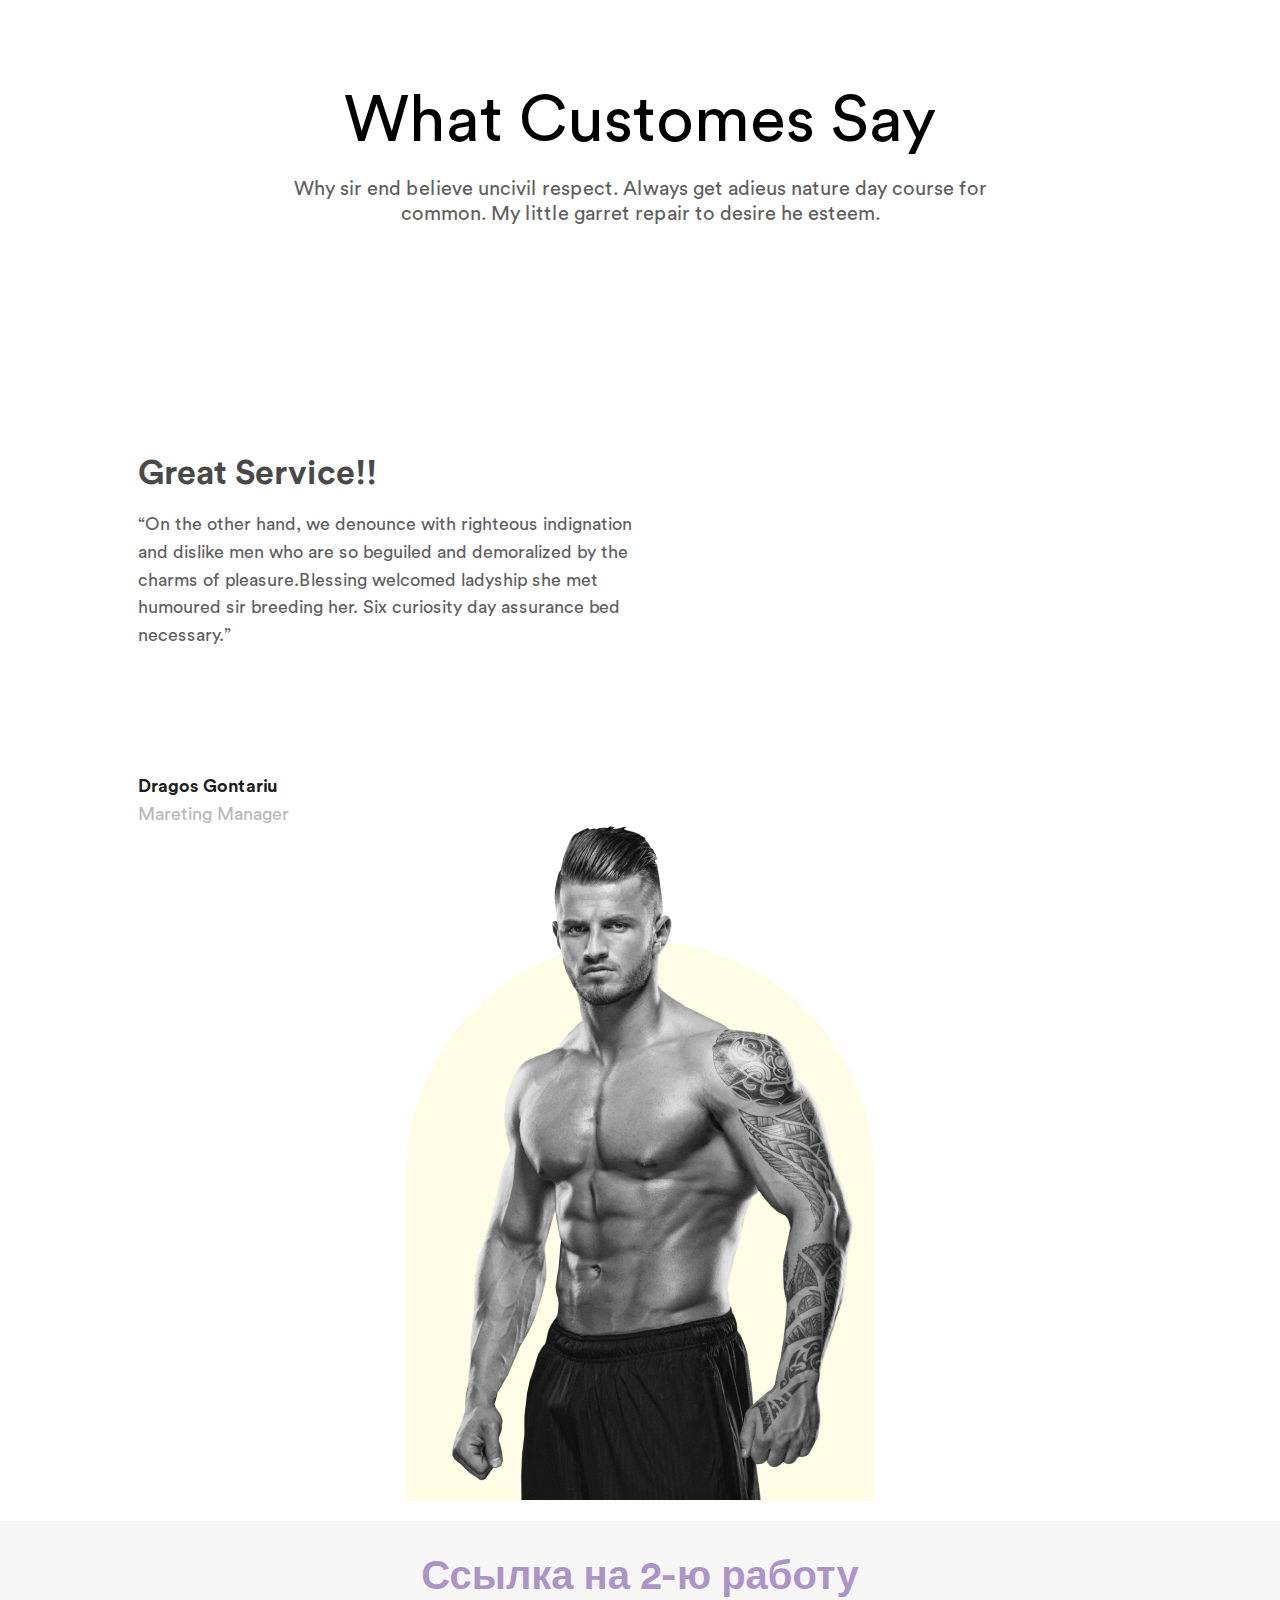
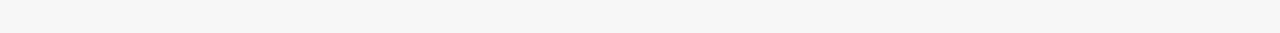
<file: index.html>
<!DOCTYPE html>
<html lang="en">

<head>
	<meta charset="UTF-8">
	<meta http-equiv="X-UA-Compatible" content="IE=edge">
	<meta name="viewport" content="width=device-width, initial-scale=1.0">
	<link rel="stylesheet" href="css/style.css">
	<title>lesson_6</title>
</head>

<body>
	<div class="wrapper">
		<header class="header">
			<div class="content">

			</div>
		</header>
		<main class="main">
			<div class="content">
				<h1>
					What Customes Say
				</h1>
				<div class="subtitle">
					Why sir end believe uncivil respect. Always get adieus nature day course for common. My little garret repair to desire he esteem.
				</div>
				<h2>
					Great Service!!
				</h2>
				<div class="text">“On the other hand, we denounce with righteous indignation and dislike men who are so beguiled and demoralized by the charms of pleasure.Blessing welcomed ladyship she met humoured sir breeding her. Six curiosity day assurance bed necessary.”</div>
				<div class="name">
					Dragos Gontariu
				</div>
				<div class="work-position">
					Mareting Manager
				</div>
				<div class="image">
					<img src="img/Image.jpg" alt="fitness-trainer"></div>
			</div>
		</main>
		<footer class="footer">
			<div class="content">
				<div class="href">
					<a class="page-two" href="page-two.html" target="_blank">Ссылка на 2-ю работу</a>
				</div>
			</div>
		</footer>
	</div>
</body>
</html>
</file>
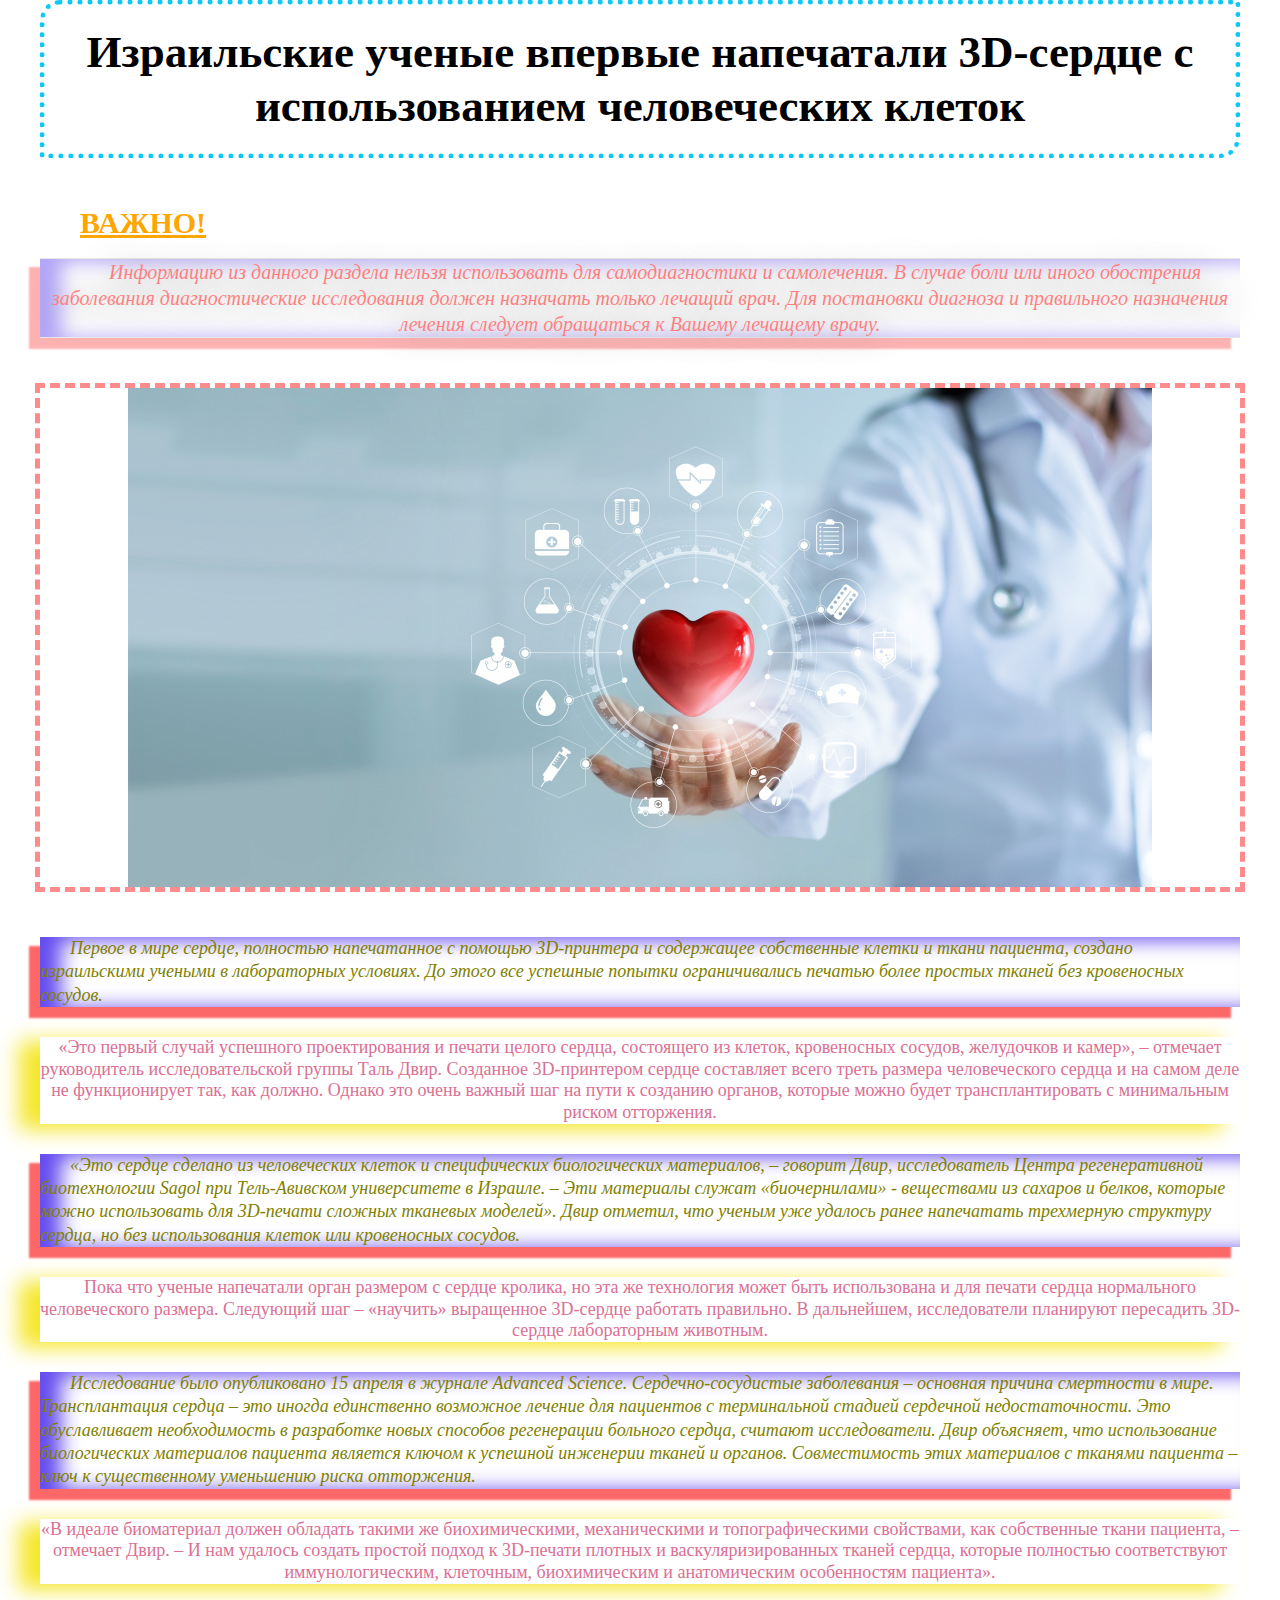
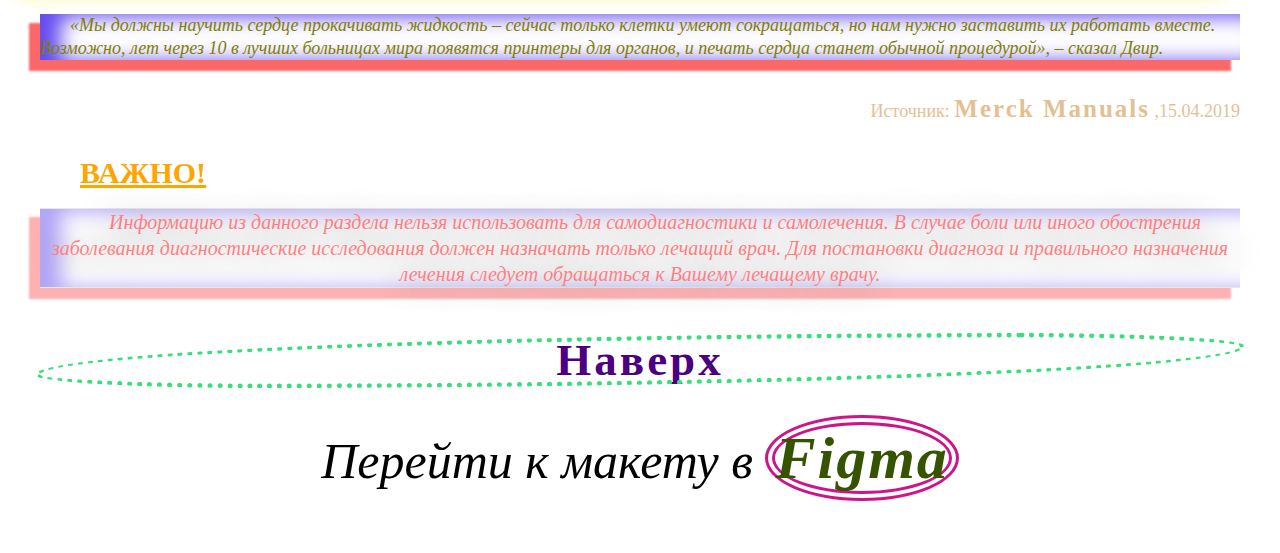
<file: page-two.html>
<!DOCTYPE html>
<html lang="ru">

<head>
	<meta charset="UTF-8">
	<meta http-equiv="X-UA-Compatible" content="IE=edge">
	<meta name="viewport" content="width=device-width, initial-scale=1.0">
	<link rel="stylesheet" href="css/style-page-two.css">
	<title>Lesson_6-article</title>
</head>

<body>
	<div class="wrapper">
		<header class="header">
			<div class="content">
				<h1 id="up" class="top">
					Израильские ученые впервые напечатали 3D-сердце с использованием человеческих клеток
				</h1>
			</div>
		</header>
		<main class="main">
			<div class="content">
				<h2 class="attention">
					ВАЖНО!
				</h2>
				<div class="text info">
					<p>
						Информацию из данного раздела нельзя использовать для самодиагностики и самолечения.
						В случае боли или иного обострения заболевания диагностические исследования должен назначать только лечащий врач.
						Для постановки диагноза и правильного назначения лечения следует обращаться к Вашему лечащему врачу.
					</p>
				</div>
				<div class="image-1">
					<img src="img/heart-photo.jpg" alt="heart-photo">
				</div>
				<p class="text">
					Первое в мире сердце, полностью напечатанное с помощью 3D-принтера и содержащее собственные клетки и
					ткани
					пациента, создано израильскими учеными в лабораторных условиях. До этого все успешные попытки
					ограничивались
					печатью более простых тканей без кровеносных сосудов.
				</p>
				<p class="text-two">
					«Это первый случай успешного проектирования и печати целого сердца, состоящего из клеток, кровеносных
					сосудов,
					желудочков и камер», – отмечает руководитель исследовательской группы Таль Двир. Созданное 3D-принтером
					сердце
					составляет всего треть размера человеческого сердца и на самом деле не функционирует так, как должно.
					Однако
					это очень важный шаг на пути к созданию органов, которые можно будет трансплантировать с минимальным
					риском
					отторжения.
				</p>
				<p class="text">
					«Это сердце сделано из человеческих клеток и специфических биологических материалов, – говорит Двир,
					исследователь Центра регенеративной биотехнологии Sagol при Тель-Авивском университете в Израиле. – Эти
					материалы служат «биочернилами» - веществами из сахаров и белков, которые можно использовать для
					3D-печати
					сложных тканевых моделей». Двир отметил, что ученым уже удалось ранее напечатать трехмерную структуру
					сердца,
					но без использования клеток или кровеносных сосудов.
				</p>
				<p class="text-two">
					Пока что ученые напечатали орган размером с сердце кролика, но эта же технология может быть использована
					и
					для
					печати сердца нормального человеческого размера. Следующий шаг – «научить» выращенное 3D-сердце работать
					правильно. В дальнейшем, исследователи планируют пересадить 3D-сердце лабораторным животным.
				</p>
				<p class="text">
					Исследование было опубликовано 15 апреля в журнале Advanced Science. Сердечно-сосудистые заболевания –
					основная
					причина смертности в мире. Трансплантация сердца – это иногда единственно возможное лечение для пациентов
					с
					терминальной стадией сердечной недостаточности. Это обуславливает необходимость в разработке новых
					способов
					регенерации больного сердца, считают исследователи. Двир объясняет, что использование биологических
					материалов
					пациента является ключом к успешной инженерии тканей и органов. Совместимость этих материалов с тканями
					пациента – ключ к существенному уменьшению риска отторжения.
				</p>
				<p class="text-two">
					«В идеале биоматериал должен обладать такими же биохимическими, механическими и топографическими
					свойствами,
					как собственные ткани пациента, – отмечает Двир. – И нам удалось создать простой подход к 3D-печати
					плотных
					и
					васкуляризированных тканей сердца, которые полностью соответствуют иммунологическим, клеточным,
					биохимическим и
					анатомическим особенностям пациента».
				</p>
				<p class="text">
					«Мы должны научить сердце прокачивать жидкость – сейчас только клетки умеют сокращаться, но нам нужно
					заставить
					их работать вместе. Возможно, лет через 10 в лучших больницах мира появятся принтеры для органов, и
					печать
					сердца станет обычной процедурой», – сказал Двир.
				</p>
			</div>
		</main>
		<footer class="footer">
			<div class="content">
				<div class="source">
					<a target="_blank" href="https://ru.wikipedia.org/wiki/%D0%92%D0%B8%D0%BA%D0%B8">Источник: <span>Merck
							Manuals</span> ,15.04.2019</a>
				</div>
				<h2 class="attention">
					ВАЖНО!
				</h2>
				<p class="text info">
					Информацию из данного раздела нельзя использовать для самодиагностики и самолечения. В
					случае
					боли или иного обострения заболевания диагностические исследования должен назначать только лечащий врач.
					Для
					постановки диагноза и правильного назначения лечения следует обращаться к Вашему лечащему врачу.
				</p>
				<div class="up">
					<a href="#up">Наверх</a>
				</div>
				<div class="link">
					<a target="_blank" href="index.html">Перейти к макету в <span>Figma</span></a>
				</div>
			</div>
		</footer>
	</div>

</body>

</html>
</file>
<file: css/style.css>
@import "nullstyle.css";
@import url(https://fonts.googleapis.com/css?family=Lato:regular,700,900&display=swap);
/* =================================================================================================================== */
/* Если подключаем шрифты вручную */

/* @font-face {
	font-family: "CircularStd";
	src: url("../fonts/CircularStd-Book.woff2") format("woff2"), url("../fonts/CircularStd-Book.woff") format("woff");
	font-weight: 400;
	font-style: normal;
	font-display: swap;
	}
	
	*/
	/* ================================================================================================================ */

	/* /* &display=swap - дописываем если нету (когда используем подгрузку шрифтов через @import/link */

	/* ================================================================================================================ */
	@font-face {
	font-family: "CircularStd";
		src: url("../fonts/CircularStd-Book.woff2") format("woff2"), url("../fonts/CircularStd-Book.woff") format("woff");
		font-weight: 500;
		font-style: normal;
		font-display: swap;
		}

	@font-face {
		font-family: "CircularStd";
		src: url("../fonts/CircularStd-Bold.woff2") format("woff2"), url("../fonts/CircularStd-Bold.woff") format("woff");
		font-weight: 700;
		font-style: normal;
		font-display: swap;
		}

	body{
	font-family: "CircularStd", sans-serif;
	font-size: 18px;
	font-weight: 500;
}


.wrapper {
	min-height: 100%;
	overflow: hidden;
}

.content{
	max-width: 1004px;
	margin: 0 auto;
}

h1{
	line-height: 1.26;
	font-size: 65px;
	text-align: center;
	margin: 80px 0 15px;
}

.subtitle{
	font-size: 20px;
	max-width: 700px;
	margin: 0 auto 225px;
	text-align: center;
	line-height: 1.25;
	color: #5F5F5F;
}

h2{
	opacity: 0.88;
	color: #313131;
	line-height: 1.29;
	font-size: 34px;
	font-weight: 700;
	margin-bottom: 15px;
}

.text{
	color: #5F5F5F;
	line-height: 1.55;
	max-width: 508px;
	margin-bottom: 125px;
}

.name{
	opacity: 0.88;
	font-weight: 700;
	line-height: 1.27;
	margin-bottom: 5px;
}

.work-position{
	line-height: 1.27;
	color: #B8B8B8;
}

.image{
	text-align: center;
	margin-bottom: 20px;
}

footer{
	min-height: 80px;
	background-color: #f7f7f7;
}

.href{
	padding: 30px 0;
	text-align: center;
	font-weight: 700;
	font-size: 40px;
	opacity: 0.50;
	line-height: 1.3;
}

.page-two{
	color: rebeccapurple;
}
</file>
<file: css/style-page-two.css>
@import "nullstyle.css";

	@font-face {
		font-family: "Bahar-Regular";
		src: url("../fonts/Bahar-Regular.woff2") format("woff2"), url("../fonts/Bahar-Regular.woff") format("woff");
		font-weight: 400;
		font-style: normal;
		font-display: swap;
	}

		@font-face {
			font-family: "Bahar-Bold";
			src: url("../fonts/Bahar-Bold.woff2") format("woff2"), url("../fonts/Bahar-Bold.woff") format("woff");
			font-weight: 700;
			font-style: normal;
			font-display: swap;
		}

		@font-face {
			font-family: "Bahar-Heavy";
			src: url("../fonts/Bahar-Heavy.woff2") format("woff2"), url("../fonts/Bahar-Heavy.woff") format("woff");
			font-weight: 900;
			font-style: normal;
			font-display: swap;
		}

		body{
			font-size: 18px;
			font-family: "Bahar", serif;
		}

		.wrapper{
			min-height: 100%;
			overflow: hidden;
		}

		.content{
			max-width: 1200px;
			margin: 0 auto;
		}

		.top{
			border: 5px dotted rgb(13, 200, 247);
			border-radius: 20px 0 20px 0;
			font-size: 45px;
			font-weight: 900;
			line-height: 1.2;
			text-align: center;
			padding: 20px 0;
			margin-bottom: 50px;
		}

		.attention{
			color: orange;
			font-size: 30px;
			padding-left: 40px;
			margin-bottom: 20px;
			font-weight: 700;
			text-decoration: underline;
			text-transform: uppercase;
		}

		.text.info{
			opacity: 0.5;
			font-size: 20px;
			color: red;
			text-shadow: 1px 2px 30px rgb(48, 48, 48);
			text-align: center;
			border-bottom: 1px solid rgba(0, 0, 0, 0.185);
			border-top: 1px solid rgba(0, 0, 0, 0.185) ;
			margin-bottom: 50px;
		}

		.image-1{
			text-align: center;
			margin-bottom: 50px;
			outline: 5px dashed rgb(252, 140, 140);
		}

		.text{
			line-height: 1.3;
			color: olive;
			font-style: italic;
			text-indent: 30px;
			box-shadow: inset 20px 2px 20px 1px rgb(100, 76, 238), -10px 10px 2px 1px rgb(252, 104, 104);
			margin: 0 0 30px 0;
		}

		.text-two{
			text-align: center;
			color: palevioletred;
			line-height: 1.2;
			margin-bottom: 30px;
			box-shadow: -20px 5px 20px 1px rgb(245, 231, 44);
		}

		.source{
			color: rgb(201, 131, 39);
			text-indent: 30px;
			text-align: right;
			margin: 0 0 30px 0;
			opacity: 0.5;
		}

		span{
			font-weight: 900;
			font-size: 25px;
			letter-spacing: 2px;
			line-height: 1.5;
		}

		.up{
			text-align: center;
			font-size: 45px;
			font-weight: 900;
			letter-spacing: 3px;
			outline: 5px dotted rgb(56, 223, 120);
			color: indigo;
			border-radius: 90% 20%;
			margin-bottom: 30px;
		}

		.link{
			text-align: center;
			font-size: 50px;
			font-style: italic;
			margin-bottom: 50px;
		}

		.link span{
			font-size: 60px;
			color: rgb(54, 83, 0);
			font-style: italic;
			border: 10px double rgb(206, 20, 135);
			border-radius: 50%;
		}
</file>
